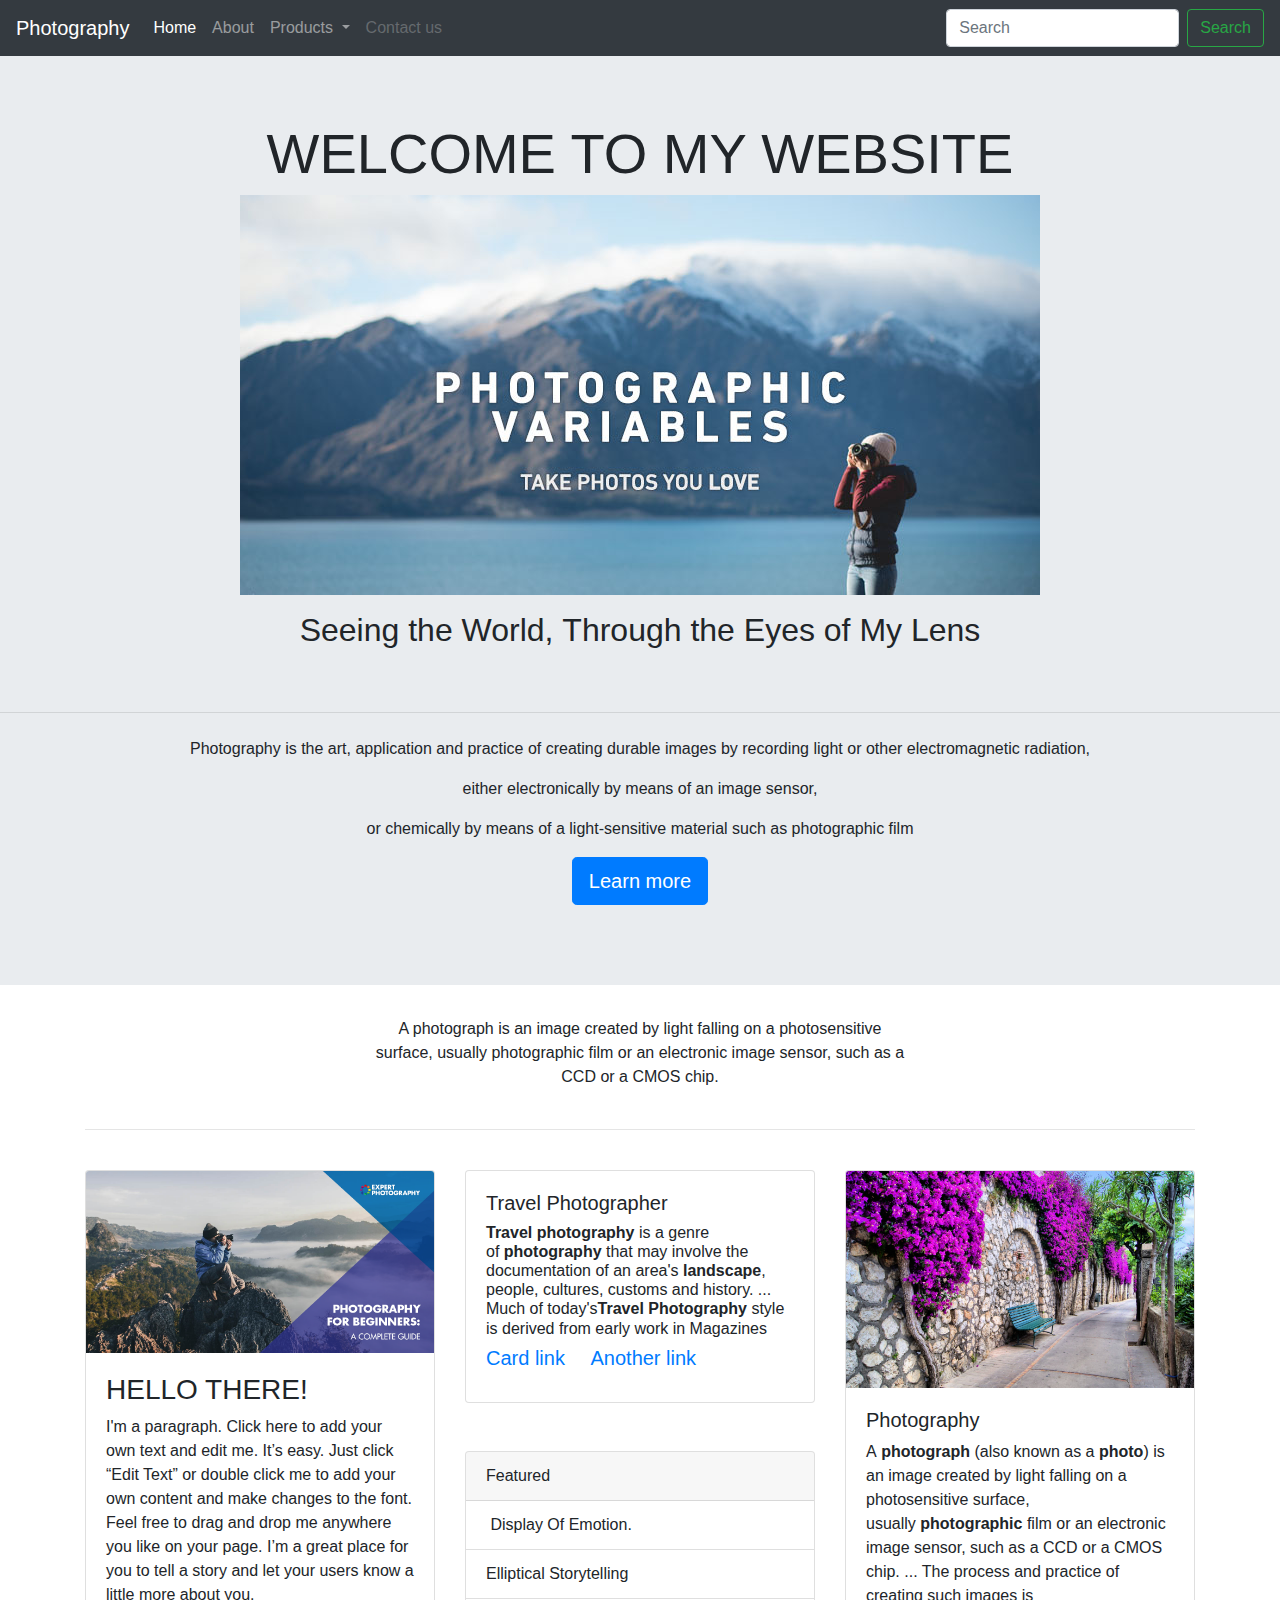
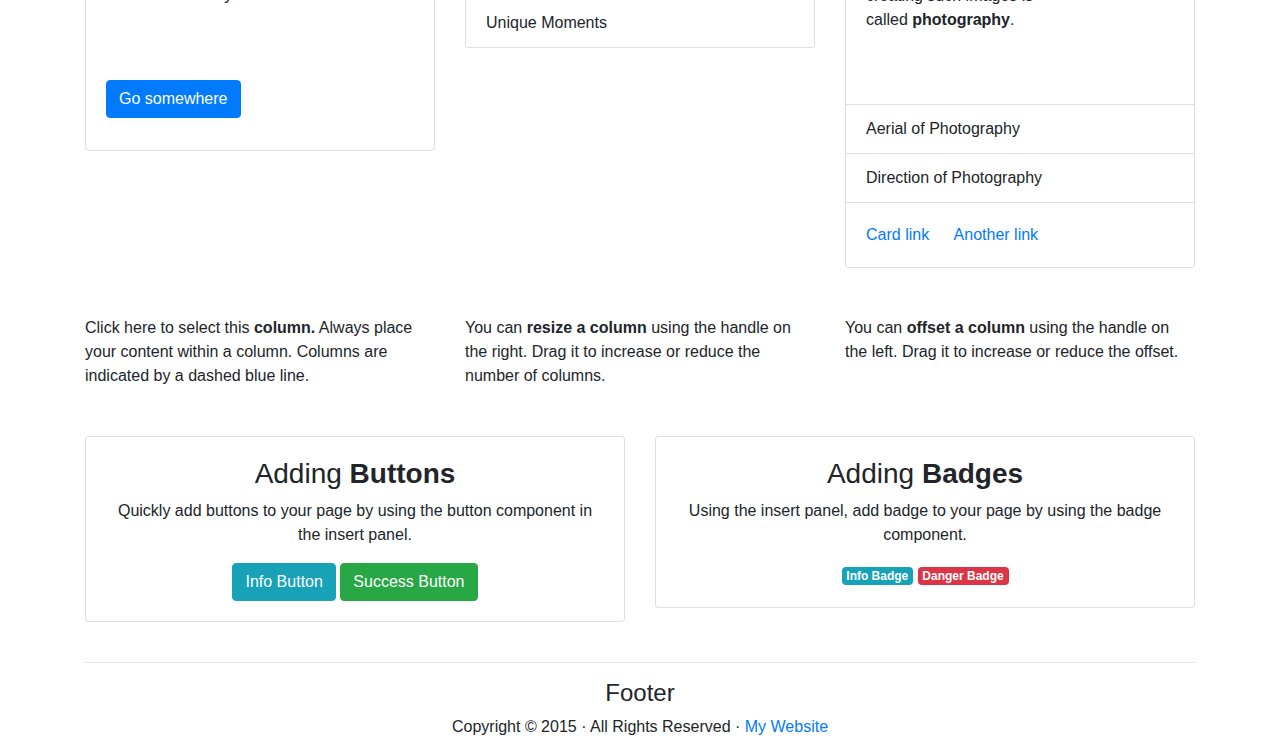
<file: Index.html>
﻿<!DOCTYPE html>
<html lang="en">
  <head>
    <meta charset="utf-8">
    <meta http-equiv="X-UA-Compatible" content="IE=edge">
    <meta name="viewport" content="width=device-width, initial-scale=1">
    <title>Bootstrap - Prebuilt Layout</title>

    <!-- Bootstrap -->
    <link href="css/bootstrap-4.0.0.css" rel="stylesheet">

  </head>
  <body>
    <nav class="navbar navbar-expand-lg navbar-dark bg-dark">
       <a class="navbar-brand" href="#">Photography</a>
       <button class="navbar-toggler" type="button" data-toggle="collapse" data-target="#navbarSupportedContent" aria-controls="navbarSupportedContent" aria-expanded="false" aria-label="Toggle navigation">
       <span class="navbar-toggler-icon"></span>
       </button>
       <div class="collapse navbar-collapse" id="navbarSupportedContent">
          <ul class="navbar-nav mr-auto">
             <li class="nav-item active">
                <a class="nav-link" href="Index.html">Home <span class="sr-only">(current)</span></a>
             </li>
             <li class="nav-item">
                <a class="nav-link" href="About.html">About</a>
             </li>
             <li class="nav-item dropdown">
                <a class="nav-link dropdown-toggle" href="#" id="navbarDropdown" role="button" data-toggle="dropdown" aria-haspopup="true" aria-expanded="false">
                Products
                </a>
                <div class="dropdown-menu" aria-labelledby="navbarDropdown">
                   <a class="dropdown-item" href="Gallery.html">Gallery</a>
                   <a class="dropdown-item" href="Services.html">Services</a>
                   <div class="dropdown-divider"></div>
                   <a class="dropdown-item" href="#">Something else here</a>
                </div>
             </li>
             <li class="nav-item">
                <a class="nav-link disabled" href="Contact.html">Contact us</a>
             </li>
          </ul>
          <form class="form-inline my-2 my-lg-0">
             <input class="form-control mr-sm-2" type="search" placeholder="Search" aria-label="Search">
             <button class="btn btn-outline-success my-2 my-sm-0" type="submit">Search</button>
          </form>
       </div>
    </nav>

    <div class="jumbotron jumbotron-fluid text-center">
       <h1 class="display-4">WELCOME TO MY WEBSITE</h1>
       <p><img src="images/Photographic-Variables-the-key-to-improving-your-photography-Photo-Proventure-800x400px - Copy (2).jpg" width="800" height="400" alt=""/></p>
       <h2>Seeing the World, Through the Eyes of My Lens</h2>
       <p class="lead">&nbsp;</p>
       <hr class="my-4">
       <p>Photography is the art, application and practice of creating durable images by recording light or other electromagnetic radiation,</p>
       <p>either electronically by means of an image sensor,</p>
       <p>or chemically by means of a light-sensitive material such as photographic film</p>
       <p class="lead">
          <a class="btn btn-primary btn-lg" href="#" role="button">Learn more</a>
       </p>
    </div>
    <div class="container">
       <div class="row text-center">
          <div class="col-lg-6 offset-lg-3">A photograph is an image created by light falling on a photosensitive surface, usually photographic film or an electronic image sensor, such as a CCD or a CMOS chip.</div>
       </div>
       <br>
       <hr>
       <br>
       <div class="row">
          <div class="col-md-4">
             <div class="card">
                <img class="card-img-top" src="images/Tutorial-Post_Photography-for-Beginners.png" alt="Card image cap">
                <div class="card-body">
                  <h3>HELLO THERE!</h3>
                  <div id="comp-ii8nklj6inlineContent">
                    <div data-content-width="980" data-is-mesh="true" id="mediairlovtps7">
                      <div id="mediairlovtps7inlineContent">
                        <div id="mediairlovtps7inlineContent-gridWrapper" data-mesh-internal="true">
                          <div id="mediairlovtps7inlineContent-gridContainer" data-mesh-internal="true">
                            <div id="comp-ihkeezpw">
                              <div id="comp-ihkeezpwinlineContent">
                                <div id="comp-ihkeezpwinlineContent-gridWrapper" data-mesh-internal="true">
                                  <div id="comp-ihkeezpwinlineContent-gridContainer" data-mesh-internal="true">
                                    <div data-packed="true" id="comp-ihkehoqr">
                                      <p>I'm a paragraph. Click here to add your own text and edit me. It&rsquo;s easy. Just click &ldquo;Edit Text&rdquo; or double click me to add your own content and make changes to the font. Feel free to drag and drop me anywhere you like on your page. I&rsquo;m a great place for you to tell a story and let your users know a little more about you.</p>
                                    </div>
                                  </div>
                                </div>
                              </div>
                            </div>
                          </div>
                        </div>
                      </div>
                    </div>
                  </div>
                  <h4 class="card-title"><br><br>
                   <a href="#" class="btn btn-primary">Go somewhere</a>
                </h4></div>
             </div>
          </div>
          <div class="col-md-4">
             <div class="card">
                <div class="card-body">
                   <h5>Travel Photographer</h5>
                   <h6><strong>Travel photography</strong> is a genre of <strong>photography</strong> that may involve the documentation of an area's <strong>landscape</strong>, people, cultures, customs and history. ... Much of today's<strong>Travel Photography</strong> style is derived from early work in Magazines</h6>
                   <h5 class="card-title"><a href="#" class="card-link">Card link</a>
                   <a href="#" class="card-link">Another link</a>
                </h5></div>
             </div>
             <br>
             <br/>
             <div class="card">
               <div class="card-header">
                   Featured
                </div>
                <ul class="list-group list-group-flush">
                   <li class="list-group-item"> Display Of Emotion.</li>
                   <li class="list-group-item">Elliptical Storytelling</li>
                   <li class="list-group-item">Unique Moments</li>
                </ul>
             </div>
          </div>
          <div class="col-md-4">
             <div class="card">
                <img class="card-img-top" src="images/pic.jpg" alt="Card image cap">
                <div class="card-body">
                  <h5>Photography</h5>
                  <p>A <strong>photograph</strong> (also known as a <strong>photo</strong>) is an image created by light falling on a photosensitive surface, usually <strong>photographic</strong> film or an electronic image sensor, such as a CCD or a CMOS chip. ... The process and practice of creating such images is called <strong>photography</strong>.</p>
                  <h5 class="card-title">&nbsp;</h5>
                </div>
                <ul class="list-group list-group-flush">
                   <li class="list-group-item">Aerial of Photography</li>
                   <li class="list-group-item">Direction of Photography</li>
                </ul>
                <div class="card-body">
                   <a href="#" class="card-link">Card link</a>
                   <a href="#" class="card-link">Another link</a>
                </div>
             </div>
          </div>
       </div>
       <br/>
       <br/>
       <div class="row">
          <div class=" col-md-4"> Click here to select this<strong> column.</strong> Always place your content within a column. Columns are indicated by a dashed blue line. </div>
          <div class="col-md-4 "> You can <strong>resize a column</strong> using the handle on the right. Drag it to increase or reduce the number of columns.</div>
          <div class="col-md-4 "> You can <strong>offset a column</strong> using the handle on the left. Drag it to increase or reduce the offset. </div>
       </div>
       <br/>
       <br/>
       <div class="row">
          <div class="col-md-6 text-center">
             <div class="card">
                <div class="card-body">
                   <h3>Adding <strong>Buttons</strong></h3>
                   <p>Quickly add buttons to your page by using the button component in the insert panel. </p>
                   <button type="button" class="btn btn-info btn-md">Info Button</button>
                   <button type="button" class="btn btn-success btn-md">Success Button</button>
                </div>
             </div>
          </div>
          <div class="text-center col-md-6">
             <div class="card">
                <div class="card-body">
                   <h3>Adding <strong>Badges</strong></h3>
                   <p>Using the insert panel, add badge to your page by using the badge component.</p>
                   <span class="badge badge-info">Info Badge</span> <span class="badge badge-danger">Danger Badge</span>
                </div>
             </div>
          </div>
       </div>
       <br>
       <hr>
       <div class="row">
          <div class="text-center col-lg-6 offset-lg-3">
             <h4>Footer </h4>
             <p>Copyright &copy; 2015 &middot; All Rights Reserved &middot; <a href="#" >My Website</a></p>
          </div>
       </div>
    </div>
    <!-- jQuery (necessary for Bootstrap's JavaScript plugins) --> 
    <script src="js/jquery-3.2.1.min.js"></script>

    <!-- Include all compiled plugins (below), or include individual files as needed --> 
    <script src="js/popper.min.js"></script>
    <script src="js/bootstrap-4.0.0.js"></script>
  </body>
</html>
</file>
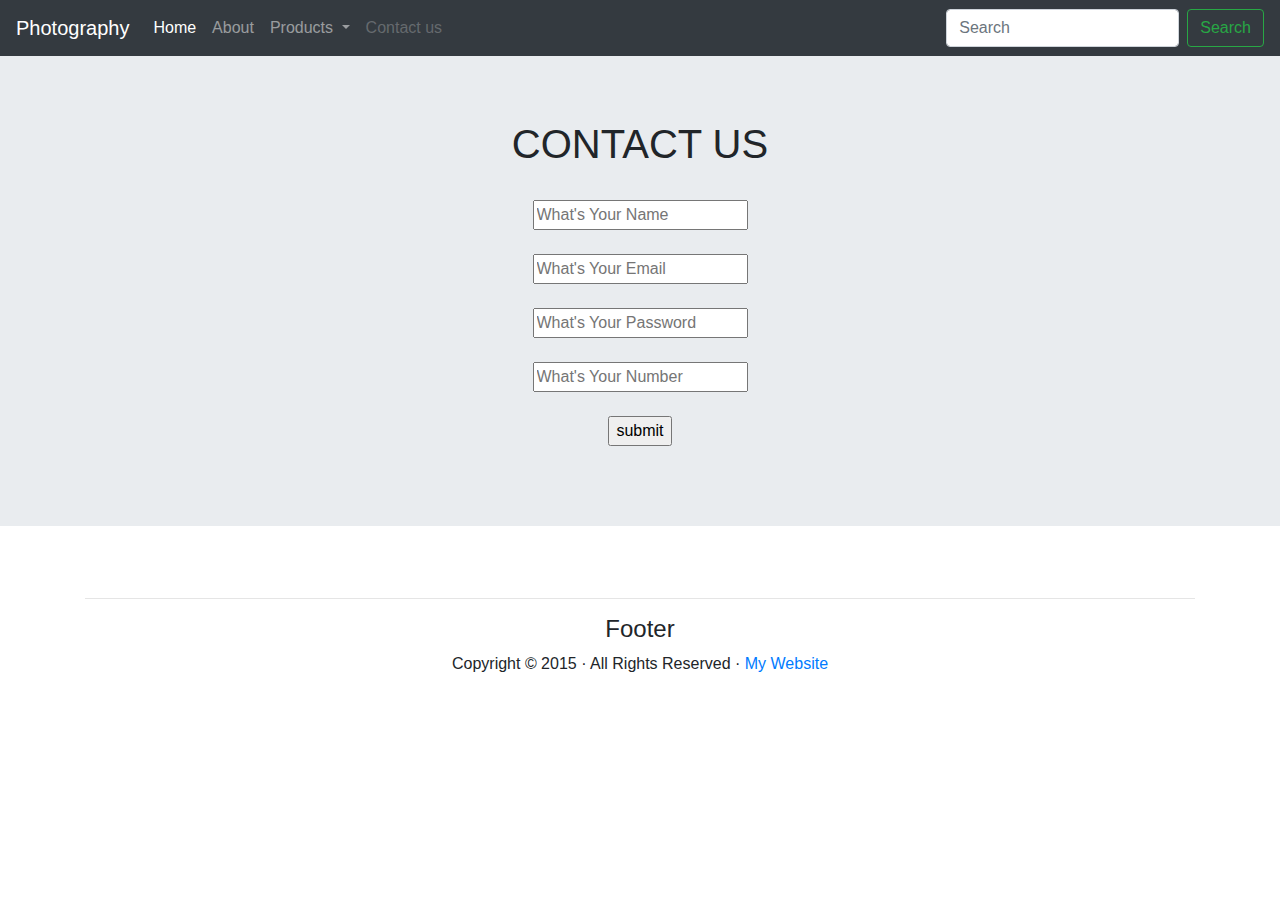
<file: Contact.html>
<!DOCTYPE html>
<html lang="en">
  <head>
    <meta charset="utf-8">
    <meta http-equiv="X-UA-Compatible" content="IE=edge">
    <meta name="viewport" content="width=device-width, initial-scale=1">
    <title>Bootstrap - Prebuilt Layout</title>

    <!-- Bootstrap -->
    <link href="css/bootstrap-4.0.0.css" rel="stylesheet">

  </head>
  <body>
    <nav class="navbar navbar-expand-lg navbar-dark bg-dark">
       <a class="navbar-brand" href="#">Photography</a>
       <button class="navbar-toggler" type="button" data-toggle="collapse" data-target="#navbarSupportedContent" aria-controls="navbarSupportedContent" aria-expanded="false" aria-label="Toggle navigation">
       <span class="navbar-toggler-icon"></span>
       </button>
       <div class="collapse navbar-collapse" id="navbarSupportedContent">
          <ul class="navbar-nav mr-auto">
             <li class="nav-item active">
                <a class="nav-link" href="Index.html">Home</a>
             </li>
             <li class="nav-item">
                <a class="nav-link" href="About.html">About</a>
             </li>
             <li class="nav-item dropdown">
                <a class="nav-link dropdown-toggle" href="#" id="navbarDropdown" role="button" data-toggle="dropdown" aria-haspopup="true" aria-expanded="false">
                Products
                </a>
                <div class="dropdown-menu" aria-labelledby="navbarDropdown">
                   <a class="dropdown-item" href="Gallery.html">Gallery</a>
                   <a class="dropdown-item" href="Services.html">Services</a>
                   <div class="dropdown-divider"></div>
                   <a class="dropdown-item" href="#">Something else here</a>
                </div>
             </li>
            <li class="nav-item">
                <a class="nav-link disabled" href="Contact.html">Contact us<span class="sr-only">(current)</span></a>
             </li>
          </ul>
          <form class="form-inline my-2 my-lg-0">
             <input class="form-control mr-sm-2" type="search" placeholder="Search" aria-label="Search">
             <button class="btn btn-outline-success my-2 my-sm-0" type="submit">Search</button>
          </form>
       </div>
    </nav>
  <div class="jumbotron jumbotron-fluid text-center">
    <h1>CONTACT US</h1>
    <p><br>
      <input type="text" required id="name" placeholder="What's Your Name"/>
      <br>
<br>
      <input type="email"required id="Email" placeholder="What's Your Email"/>
      <br>
      <br>
      <input type="password"required id="password" placeholder="What's Your Password"/>
      <br>
      <br>
      <input type="number"required id="Number" placeholder="What's Your Number"/>
      <br>
      <br>
      <input type="submit" value="submit"/>
    </p>
                        </form>
    </div>
  </div>
  <div class="container">
      <div class="row text-center"></div>
      
      <div class="row"></div>
       <div class="row"></div>
       <br>
       <hr>
       <div class="row">
          <div class="text-center col-lg-6 offset-lg-3">
             <h4>Footer </h4>
             <p>Copyright &copy; 2015 &middot; All Rights Reserved &middot; <a href="#" >My Website</a></p>
          </div>
       </div>
    </div>
    <!-- jQuery (necessary for Bootstrap's JavaScript plugins) --> 
  <script src="js/jquery-3.2.1.min.js"></script>

    <!-- Include all compiled plugins (below), or include individual files as needed --> 
    <script src="js/popper.min.js"></script>
    <script src="js/bootstrap-4.0.0.js"></script>
  </body>
</html>
</file>
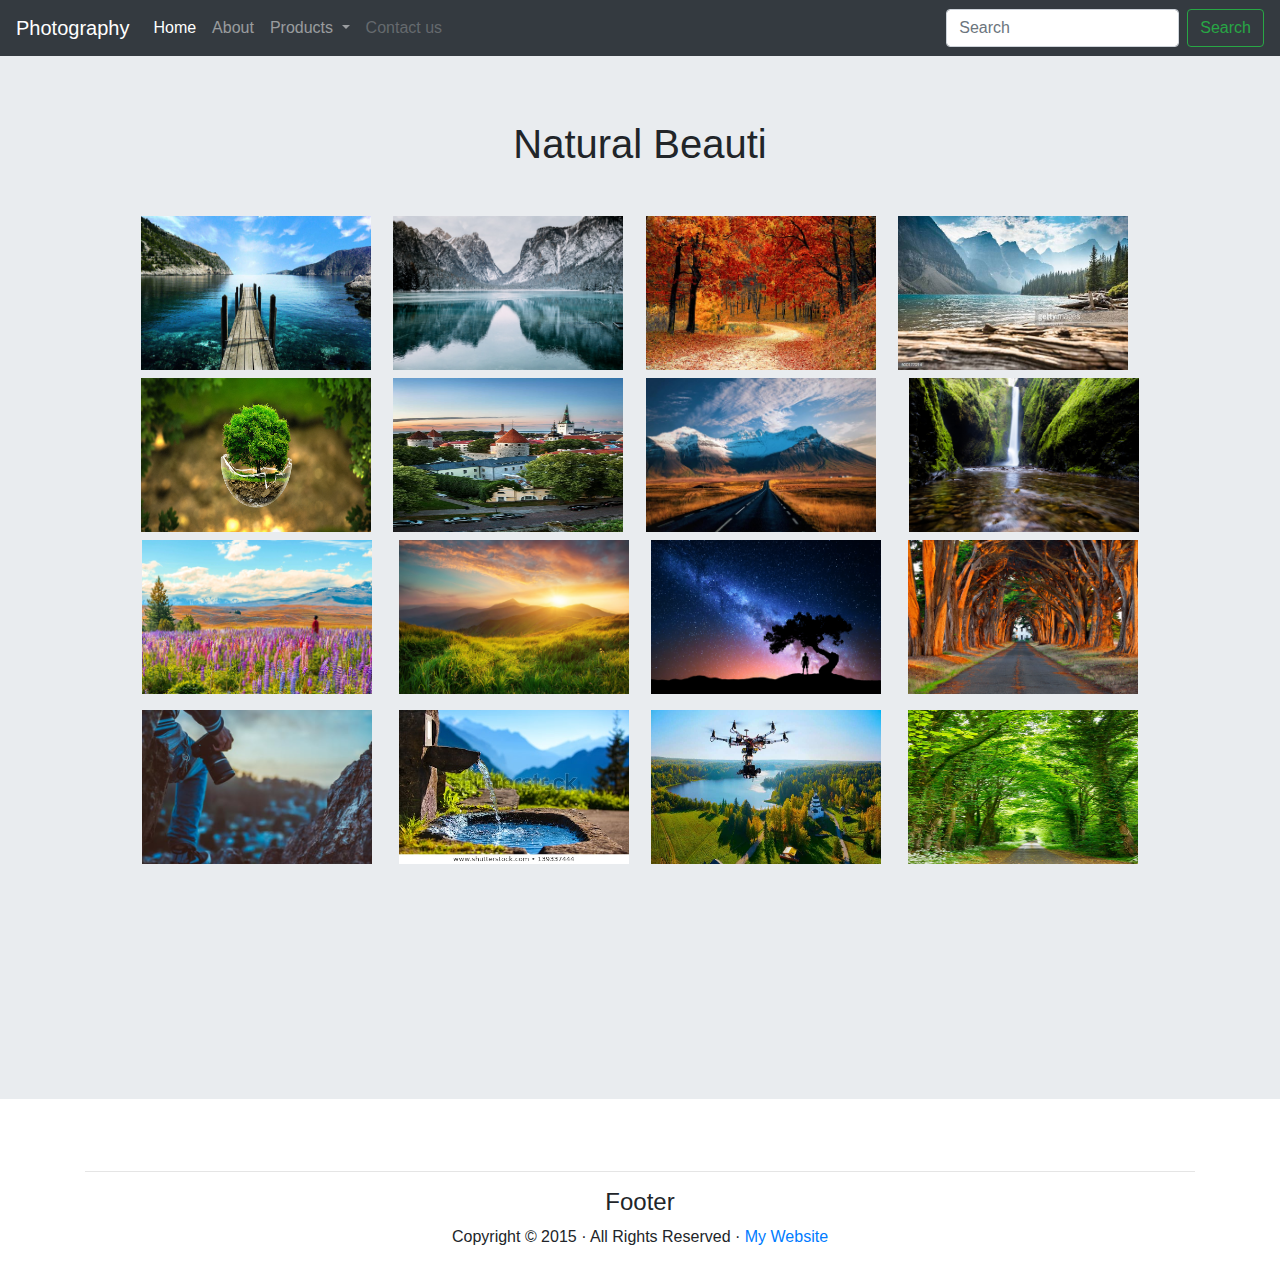
<file: Gallery.html>
﻿<!DOCTYPE html>
<html lang="en">
  <head>
    <meta charset="utf-8">
    <meta http-equiv="X-UA-Compatible" content="IE=edge">
    <meta name="viewport" content="width=device-width, initial-scale=1">
    <title>Bootstrap - Prebuilt Layout</title>

    <!-- Bootstrap -->
    <link href="css/bootstrap-4.0.0.css" rel="stylesheet">

  </head>
  <body>
    <nav class="navbar navbar-expand-lg navbar-dark bg-dark">
       <a class="navbar-brand" href="#">Photography</a>
       <button class="navbar-toggler" type="button" data-toggle="collapse" data-target="#navbarSupportedContent" aria-controls="navbarSupportedContent" aria-expanded="false" aria-label="Toggle navigation">
       <span class="navbar-toggler-icon"></span>
       </button>
       <div class="collapse navbar-collapse" id="navbarSupportedContent">
          <ul class="navbar-nav mr-auto">
             <li class="nav-item active">
                <a class="nav-link" href="Index.html">Home</a>
             </li>
             <li class="nav-item">
                <a class="nav-link" href="About.html">About</a>
             </li>
             <li class="nav-item dropdown">
                <a class="nav-link dropdown-toggle" href="#" id="navbarDropdown" role="button" data-toggle="dropdown" aria-haspopup="true" aria-expanded="false">
                Products
                </a>
                <div class="dropdown-menu" aria-labelledby="navbarDropdown">
                   <a class="dropdown-item" href="Gallery.html">Gallery<span class="sr-only">(current)</span></a>
                   <a class="dropdown-item" href="Services.html">Services</a>
                   <div class="dropdown-divider"></div>
                   <a class="dropdown-item" href="#">Something else here</a>
                </div>
             </li>
             <li class="nav-item">
                <a class="nav-link disabled" href="Contact.html">Contact us</a>
             </li>
          </ul>
          <form class="form-inline my-2 my-lg-0">
             <input class="form-control mr-sm-2" type="search" placeholder="Search" aria-label="Search">
             <button class="btn btn-outline-success my-2 my-sm-0" type="submit">Search</button>
          </form>
       </div>
    </nav>

    <div class="jumbotron jumbotron-fluid text-center">
       <h1>Natural Beauti</h1>
       <p> </p>
       <h1>   <a href="images/1080p-full-hd-images-download-1-hd-desktop-wallpapers-cool-images-amazing-hd-download-apple-background-wallpapers-windows-display-1920x1080.jpg" target="_blank"><img src="images/1080p-full-hd-images-download-1-hd-desktop-wallpapers-cool-images-amazing-hd-download-apple-background-wallpapers-windows-display-1920x1080.jpg" alt="" width="230" height="154"></a>  <a href="images/photo-1480497490787-505ec076689f.jpg" target="_blank"><img src="images/photo-1480497490787-505ec076689f.jpg" width="230" height="154" alt=""></a>  <a href="images/fall-1072821__340.jpg" target="_blank"><img src="images/fall-1072821__340.jpg" width="230" height="154" alt=""></a>  <a href="images/gettyimages-500177214-612x612.jpg" target="_blank"><img src="images/gettyimages-500177214-612x612.jpg" width="230" height="154" alt=""></a>    </h1>
       <h1><a href="images/Green-Nature-Trees-l.jpg" target="_blank"><img src="images/Green-Nature-Trees-l.jpg" alt="" width="230" height="154"></a>  <a href="images/18403154_226556927831049_3787339977983770969_n.jpg" target="_blank"><img src="images/18403154_226556927831049_3787339977983770969_n.jpg" width="230" height="154" alt=""></a>  <a href="images/1513277886906.jpeg" target="_blank"><img src="images/1513277886906.jpeg" width="230" height="154" alt=""></a> &nbsp; <a href="images/waterfall.jpg" target="_blank"><img src="images/waterfall.jpg" width="230" height="154" alt=""></a></h1>
       <p><a href="images/424384.jpg" target="_blank"><img src="images/424384.jpg" alt="" width="230" height="154"></a>      <a href="images/iStock-517188688.jpg" target="_blank"><img src="images/iStock-517188688.jpg" width="230" height="154" alt=""></a> &nbsp;&nbsp;&nbsp; <a href="images/iStock-641888116.jpg" target="_blank"><img src="images/iStock-641888116.jpg" width="230" height="154" alt=""></a>&nbsp; &nbsp;&nbsp;&nbsp; <a href="images/8243852991_2c2c004613_b.jpg" target="_blank"><img src="images/8243852991_2c2c004613_b.jpg" width="230" height="154" alt=""></a></p>
       <p><a href="images/pexels-photo-368893.jpeg" target="_blank"><img src="images/pexels-photo-368893.jpeg" alt="" width="230" height="154"></a>      <a href="images/water-spring-on-alps-mountains-450w-139337444.jpg" target="_blank"><img src="images/water-spring-on-alps-mountains-450w-139337444.jpg" width="230" height="154" alt=""></a> &nbsp;&nbsp;&nbsp; <a href="images/shutterstock_368306438-1-1024x503.jpg" target="_blank"><img src="images/shutterstock_368306438-1-1024x503.jpg" width="230" height="154" alt=""></a>&nbsp; &nbsp;&nbsp;&nbsp; <a href="images/photo-1420593248178-d88870618ca0.jpg" target="_blank"><img src="images/photo-1420593248178-d88870618ca0.jpg" width="230" height="154" alt=""></a></p>
       <p>&nbsp;</p>
       <p>&nbsp;</p>
       <h1 class="display-4">&nbsp;</h1>
  </div>
    <div class="container">
       <div class="row text-center"></div>
       <div class="row"></div>
       <div class="row"></div>
       <div class="row"></div>
       <br>
       <hr>
       <div class="row">
          <div class="text-center col-lg-6 offset-lg-3">
             <h4>Footer </h4>
             <p>Copyright &copy; 2015 &middot; All Rights Reserved &middot; <a href="#" >My Website</a></p>
          </div>
       </div>
    </div>
    <!-- jQuery (necessary for Bootstrap's JavaScript plugins) --> 
    <script src="js/jquery-3.2.1.min.js"></script>

    <!-- Include all compiled plugins (below), or include individual files as needed --> 
    <script src="js/popper.min.js"></script>
    <script src="js/bootstrap-4.0.0.js"></script>
  </body>
</html>
</file>
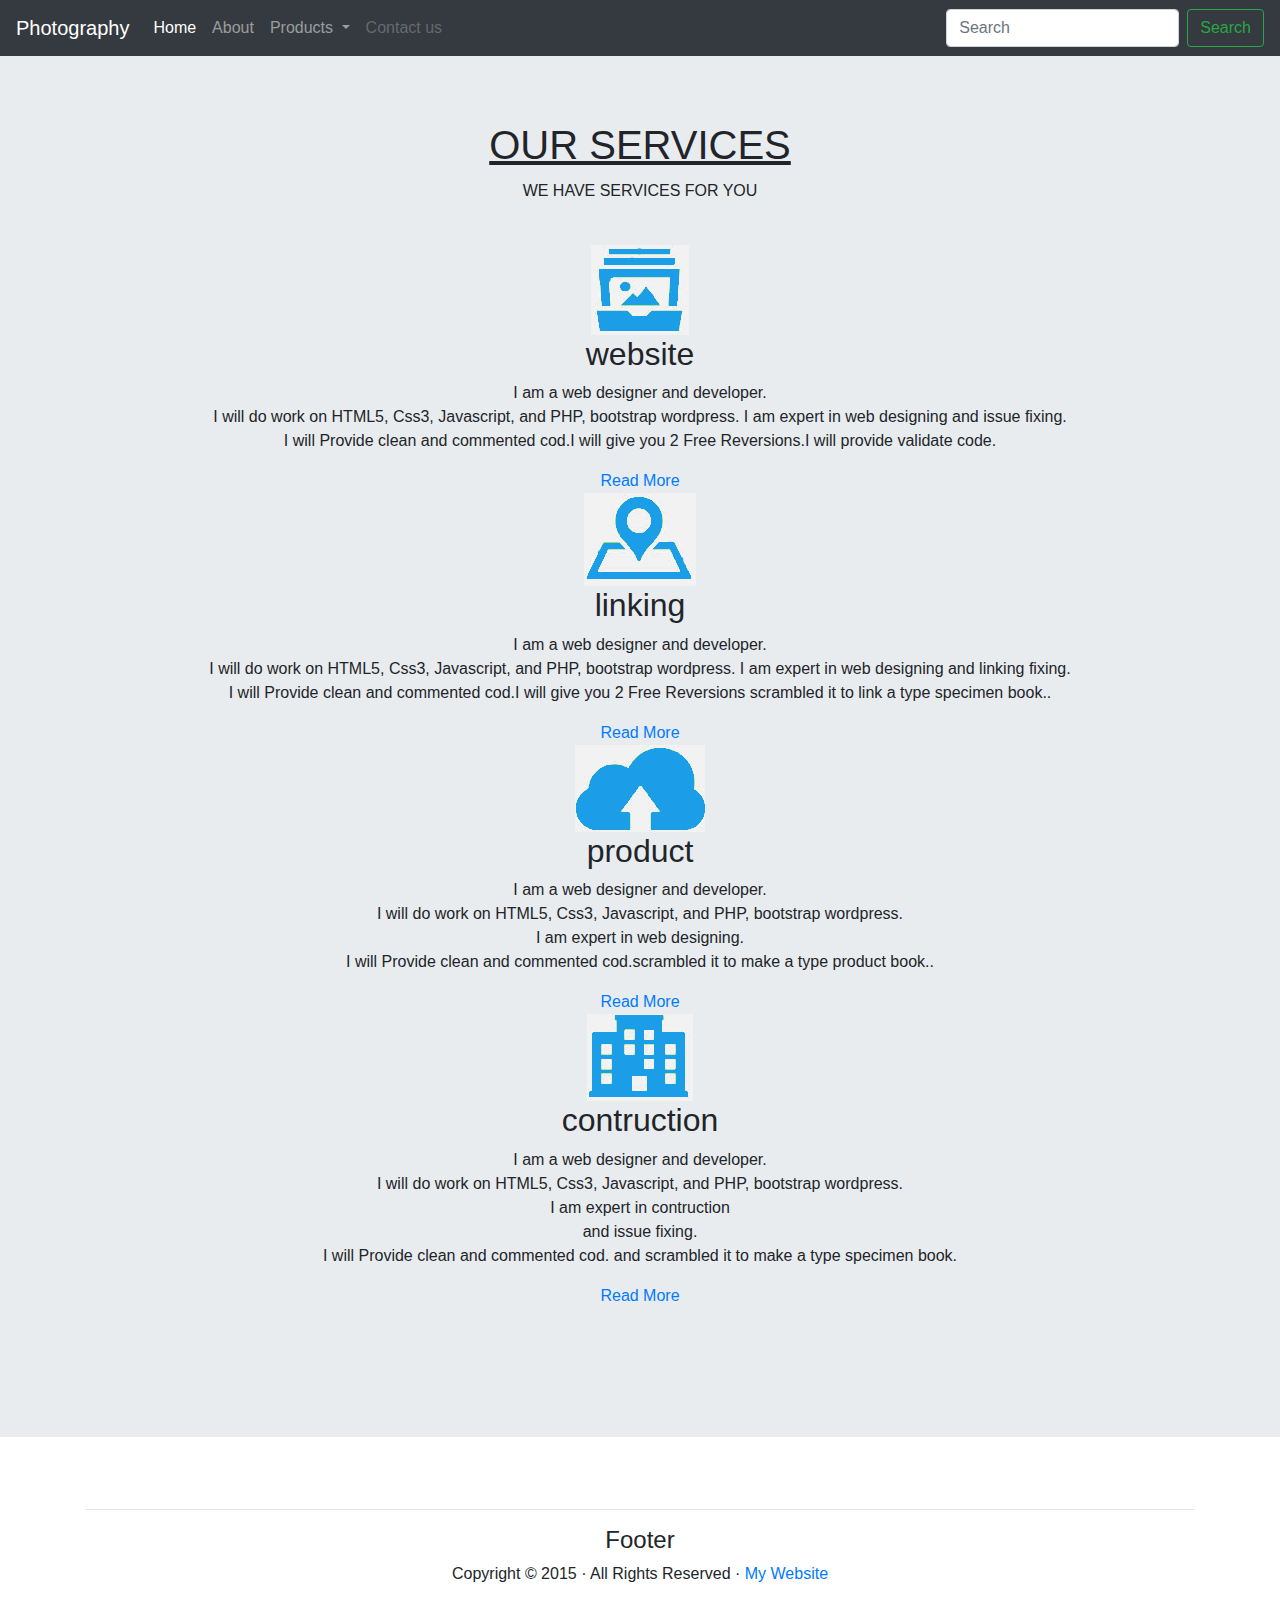
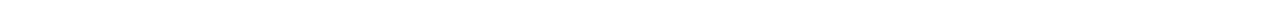
<file: Services.html>
<!DOCTYPE html>
<html lang="en">
  <head>
    <meta charset="utf-8">
    <meta http-equiv="X-UA-Compatible" content="IE=edge">
    <meta name="viewport" content="width=device-width, initial-scale=1">
    <title>Bootstrap - Prebuilt Layout</title>

    <!-- Bootstrap -->
    <link href="css/bootstrap-4.0.0.css" rel="stylesheet">

  </head>
  <body>
    <nav class="navbar navbar-expand-lg navbar-dark bg-dark">
       <a class="navbar-brand" href="#">Photography</a>
       <button class="navbar-toggler" type="button" data-toggle="collapse" data-target="#navbarSupportedContent" aria-controls="navbarSupportedContent" aria-expanded="false" aria-label="Toggle navigation">
       <span class="navbar-toggler-icon"></span>
       </button>
       <div class="collapse navbar-collapse" id="navbarSupportedContent">
          <ul class="navbar-nav mr-auto">
             <li class="nav-item active">
                <a class="nav-link" href="Index.html">Home</a>
             </li>
             <li class="nav-item">
                <a class="nav-link" href="About.html">About</a>
             </li>
             <li class="nav-item dropdown">
                <a class="nav-link dropdown-toggle" href="#" id="navbarDropdown" role="button" data-toggle="dropdown" aria-haspopup="true" aria-expanded="false">
                Products
                </a>
                <div class="dropdown-menu" aria-labelledby="navbarDropdown">
                   <a class="dropdown-item" href="Gallery.html">Gallery</a>
                   <a class="dropdown-item" href="Services.html">Services<span class="sr-only">(current)</span></a>
                   <div class="dropdown-divider"></div>
                   <a class="dropdown-item" href="#">Something else here</a>
                </div>
             </li>
             <li class="nav-item">
                <a class="nav-link disabled" href="Contact.html">Contact us</a>
             </li>
          </ul>
          <form class="form-inline my-2 my-lg-0">
             <input class="form-control mr-sm-2" type="search" placeholder="Search" aria-label="Search">
             <button class="btn btn-outline-success my-2 my-sm-0" type="submit">Search</button>
          </form>
       </div>
    </nav>

    <div class="jumbotron jumbotron-fluid text-center">
      <table width="500" border="0" align="center">
        <tbody>
           <tr>
             <td align="center"><h1><u>OUR SERVICES</u></h1></td>
           </tr>
        </tbody>
      </table>
       <table width="500" border="0" align="center">
         <tbody>
           <tr>
             <td align="center"><p class="P"> WE HAVE SERVICES FOR YOU</p></td>
           </tr>
         </tbody>
       </table>
       <br>
       <table width="100%" border="0" align="center">
         <tbody>
           <tr>
             <td><div id="titles">
               <div id="title_inner">
                 <div class="title"><img src="images/icon_1.jpg" alt="icon1" />
                   <h2>website</h2>
                   <p>I am a web designer and developer.<br>
                     I will do work on HTML5, Css3, Javascript, and PHP, bootstrap wordpress. I am expert in web designing and issue fixing.<br>
                     I will Provide clean and commented cod.I will give you 2 Free Reversions.I will provide validate code.</p>
                   <a href="About.html">Read More</a> </div>
                 <div class="title"> <img src="images/icon_2.jpg" alt="icon1" />
                   <h2>linking</h2>
                   <p>I am a web designer and developer.<br>
                     I will do work on HTML5, Css3, Javascript, and PHP, bootstrap wordpress. I am expert in web designing and linking fixing.<br>
                     I will Provide clean and commented cod.I will give you 2 Free Reversions							scrambled it to link a type specimen book..</p>
                   <a href="About.html">Read More</a> </div>
                 <div class="title"> <img src="images/icon_3.jpg" alt="icon1" />
                   <h2>product</h2>
                   <p>I am a web designer and developer.<br>
                     I will do work on HTML5, Css3, Javascript, and PHP, bootstrap wordpress.<br>
                     I am expert in web designing. <br>
                     I will Provide clean and commented cod.scrambled it to make a type product book..</p>
                   <a href="About.html">Read More</a> </div>
                 <div class="title"> <img src="images/icon_4.jpg" alt="icon1" />
                   <h2>contruction</h2>
                   <p>I am a web designer and developer.<br>
                     I will do work on HTML5, Css3, Javascript, and PHP, bootstrap wordpress.<br>
                     I am expert in contruction<br>
                     and issue fixing.<br>
                     I will Provide clean and commented cod. and scrambled it to make a type specimen book.</p>
                   <a href="About.html">Read More</a> </div>
               </div>
             </div>
               <br></td>
           </tr>
         </tbody>
       </table>
       <p>&nbsp;</p>
  </div>
    <div class="container">
       <div class="row text-center"></div>
       <br>
       <hr>
       <div class="row">
          <div class="text-center col-lg-6 offset-lg-3">
             <h4>Footer </h4>
             <p>Copyright &copy; 2015 &middot; All Rights Reserved &middot; <a href="#" >My Website</a></p>
          </div>
       </div>
    </div>
    <!-- jQuery (necessary for Bootstrap's JavaScript plugins) --> 
    <script src="js/jquery-3.2.1.min.js"></script>

    <!-- Include all compiled plugins (below), or include individual files as needed --> 
    <script src="js/popper.min.js"></script>
    <script src="js/bootstrap-4.0.0.js"></script>
  </body>
</html>
</file>
